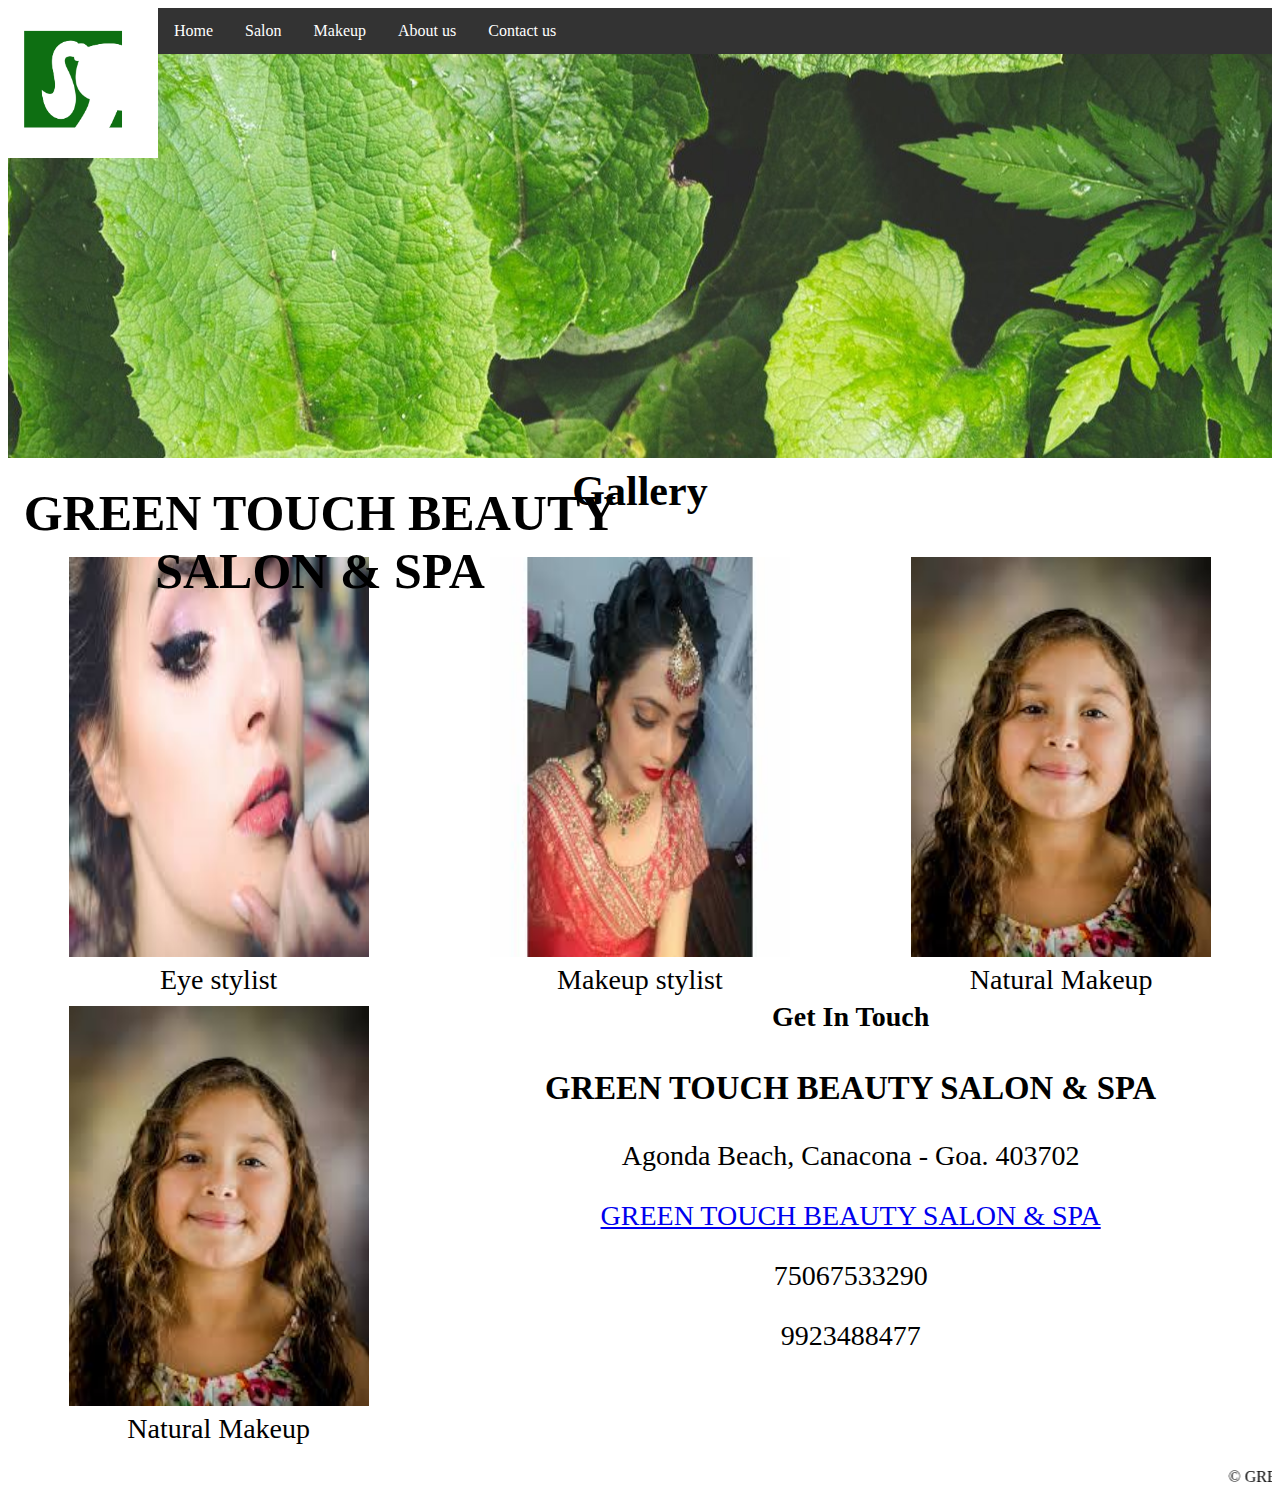
<file: index.html>
<!DOCTYPE html>
<html>
    <head>
	<meta name="description" content="Green touch salon newly opened  in agonda beach canacona goa.">
	<meta name="keywords" content="Green touch newly opened for makeup,hair spa,salon facilities in agonda beach canacona goa.">
	
	<title>GREEN TOUCH BEAUTY SALON & SPA</title>
        <link rel="stylesheet" type="text/css" href="newcss.css">
     </head>
  <body>
  <div class="title">
	    <h1>GREEN TOUCH BEAUTY SALON & SPA</h1>
		</div>
	<header>
	   <div class="main">
		  <div class="logo">
		    <img src="logo-of-beauty -parlour.jpg">
          </div>
        </div>
		
		
<div class="navbar">
  <a href="index.html">Home</a>
  <a href="salon&spa.html">Salon</a>
  
   <div class="dropdown">
    <a href="makeup.html">Makeup
      <i class="fa fa-caret-down"></i>
    <div class="dropdown-content">
      <a href="#">Products</a>
      <a href="#">Gallery</a>
	     </div>
		 
  	<a href="aboutus.html">About us</a>
    <a href="contactus.html">Contact us</a>
 
</div>  
 </div>
	<br><br><br><br><br><br><br><br><br><br><br><br><br><br><br><br><br><br><br><br><br>
	
	
	<div class="galleryhome">
	<h2>Gallery</h2>
	</div>
			<div class="row">
	  <div class="column">
		<img src="bridal-makeup-women.jpg"  title="bridal-makeup-women"width="300" height="400">
		 <div class="desc">Eye stylist</div>
	  </div>
	  <div class="column">
		<img src="bridal-hd-makeup.jpg" title="bridal-hd-makeup"width="300" height="400">
		 <div class="desc">Makeup stylist</div>
	  </div>
	  <div class="column">
		<img src="small-girl-curl-hairstyle.jpg" title="small-girl-curl-hairstyle" width="300" height="400">
		 <div class="desc">Natural Makeup</div>
		
	  </div>
	  <div class="column">
		<img src="small-girl-curl-hairstyle.jpg" title="small-girl-curl-hairstyle" width="300" height="400">
		 <div class="desc">Natural Makeup</div>
		
	  </div>
	  
<div id="background">
<h4>Get In Touch</h4>
<h3 font="black">GREEN TOUCH BEAUTY SALON & SPA</h3><p><i></i> Agonda Beach, 
Canacona - Goa. 403702</p><p><i></i> <a href="mailto:GREENTOUCH@gmail.com" target="_blank">GREEN TOUCH BEAUTY SALON & SPA</a></p><p><i></i> 75067533290</p><p><i></i> 9923488477</p></div>
</div>
<br>
        <marquee> © GREEN TOUCH BEAUTY SALON & SPA | All Rights Reserved | </marquee>
		 </header>
  </body>  
</html>
</file>
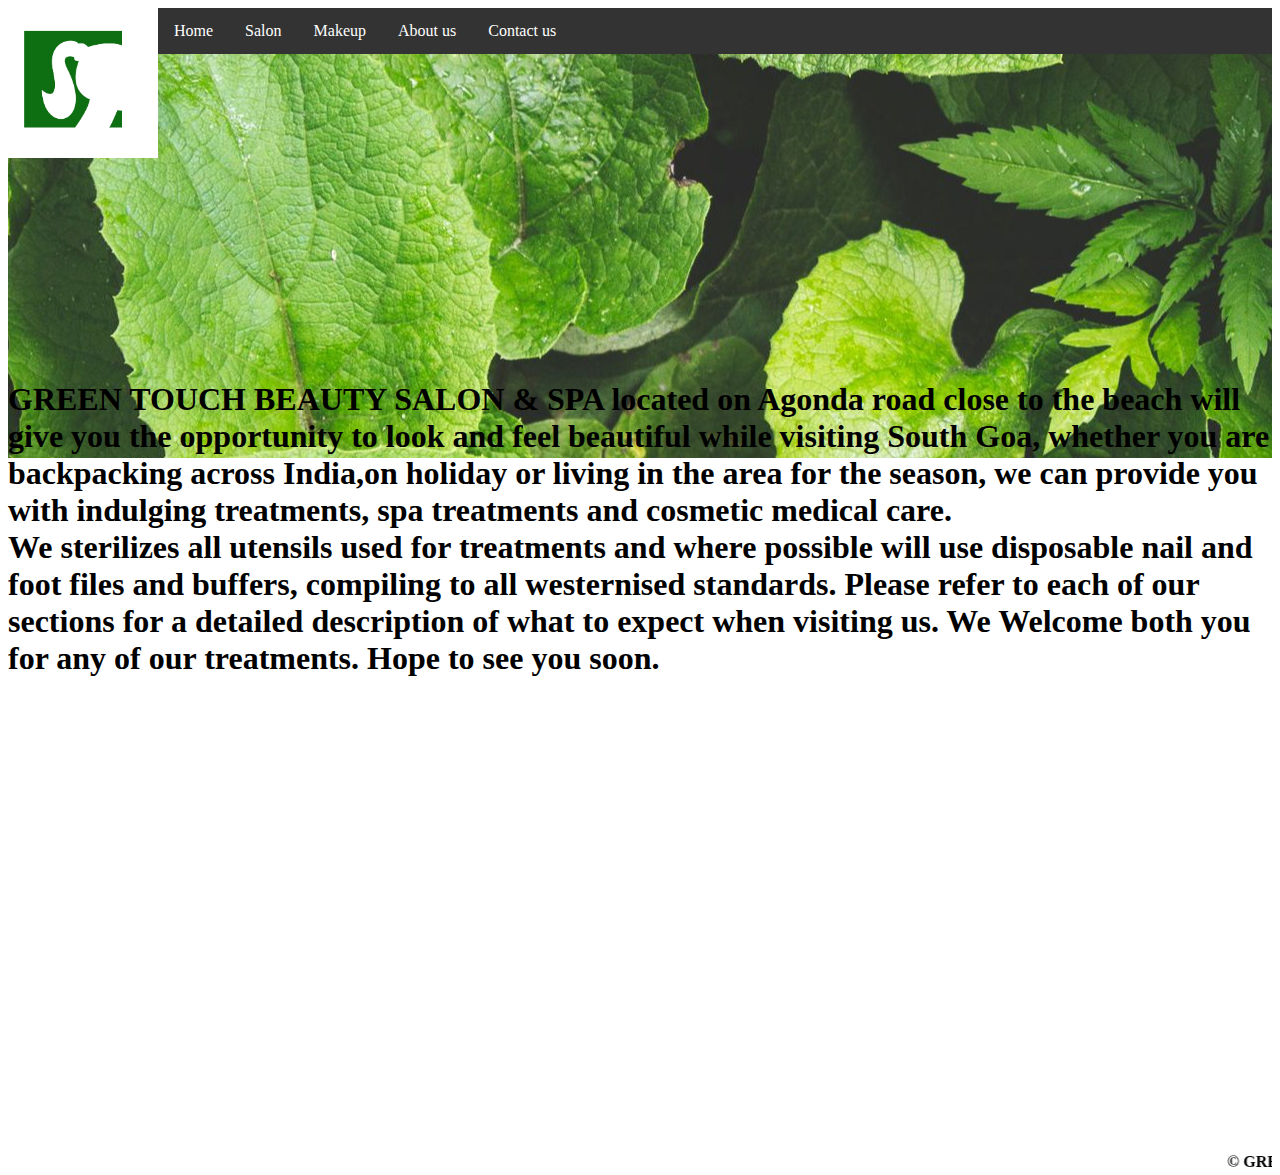
<file: aboutus.html>
<!DOCTYPE html>
<html>
    <head>
	<meta name="description" content="Green touch salon newly opened  in agonda beach canacona goa.">
	<meta name="keywords" content="Green touch newly opened for makeup,hair spa,salon facilities in agonda beach canacona goa.">
        <title>GORGEOUS BEAUTY SALON & SPA</title>
        <link rel="stylesheet" type="text/css" href="aboutus.css">
     </head>
  <body>
	<header>
	   <div class="main">
		  <div class="logo">
		    <img src="logo-of-beauty -parlour.jpg">
          </div>
        
       <div class="navbar">
  <a href="index.html">Home</a>
  <a href="salon&spa.html">Salon</a>
  
   <div class="dropdown">
    <a href="makeup.html">Makeup
      <i class="fa fa-caret-down"></i>
    <div class="dropdown-content">
      <a href="#">Products</a>
      <a href="#">Gallery</a>
	     </div>
		 
  	<a href="aboutus.html">About us</a>
    <a href="contactus.html">Contact us</a>
 
</div>  
 </div>
		<br><br><br><br><br><br><br><br><br><br><br><br><br><br><br><br><br>
		    <h1><b>GREEN TOUCH BEAUTY SALON & SPA<b> located on Agonda road close to the beach will give you the opportunity to look and feel beautiful while visiting South Goa,
		whether you are backpacking across India,on holiday or living in the area for the season, we can provide you with indulging treatments, 
		spa treatments and cosmetic medical care.<br>We sterilizes all utensils used for treatments and where possible will use disposable nail and foot files and buffers, compiling to all westernised standards. 
		Please refer to each of our sections for a detailed description of what to expect when visiting us. 
		We Welcome both you for any of our treatments. Hope to see you soon.</h1>
		</div>
		<iframe src="https://www.google.com/maps/embed?pb=!1m18!1m12!1m3!1d30824.21120146886!2d73.9808819730705!3d15.046655979244958!2m3!1f0!2f0!3f0!3m2!1i1024!2i768!4f13.1!3m3!1m2!1s0x3bbe4fbb85faee3d%3A0xef5d75dacb8f9d45!2sAgonda%2C%20Goa!5e0!3m2!1sen!2sin!4v1579791513119!5m2!1sen!2sin" width="1000" height="450" frameborder="0" style="border:0;" allowfullscreen=""></iframe>
      <marquee> © GREEN TOUCH BEAUTY SALON & SPA | All Rights Reserved | </marquee>  
    </header>
</body>  
</html>
</file>
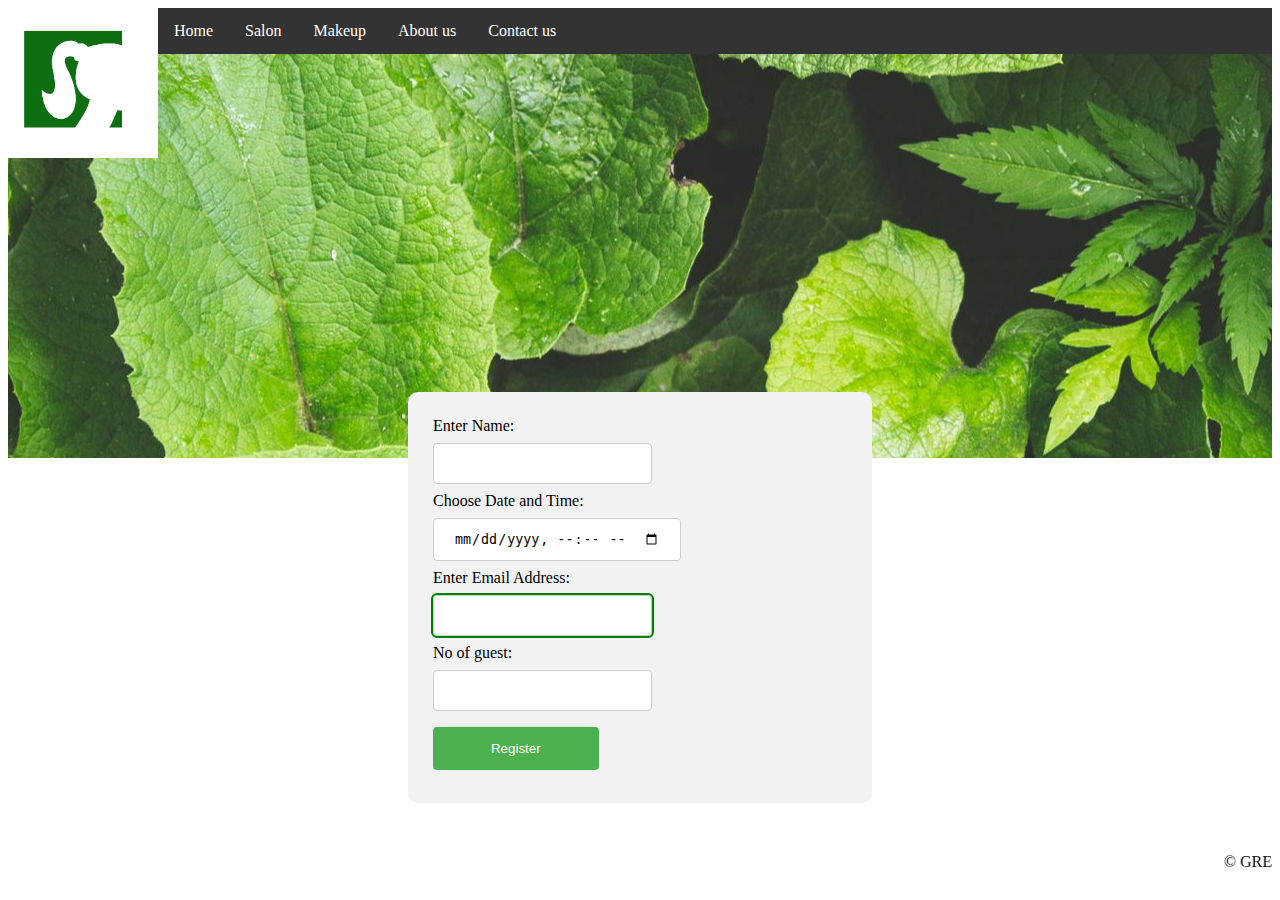
<file: contactus.html>
<!DOCTYPE html>
<html lang="en">
<head>
<title>Online bookings</title>
<link rel="stylesheet" type="text/css" href="aboutus.css">
<style>
    input[type="email"]:valid{
        outline: 2px solid green;
    }
    input[type="email"]:invalid{
        outline: 2px solid red;
    }

input[type="number"]:valid{
        outline: 2px solid green;
    }
    input[type="number"]:invalid{
        outline: 2px solid red;
    }

input[type="url"]:valid{
        outline: 2px solid green;
    }
    input[type="url"]:invalid{
        outline: 2px solid red;
    }

    label {
		display:block;
	}
			
            input {
                width: auto;
                padding: 12px 20px;
                margin: 8px 0;
                display: inline-block;
                border: 1px solid #ccc;
                border-radius: 4px;
                box-sizing: border-box;
            }
			
		input[type=text]:focus {
		background-color: lightblue;
			}

			input[type=password]:focus {
				background-color: lightpink;
			}
			
            input[type=submit],input[type=reset] {
                width: 40%;
                background-color: #4CAF50;
                color: white;
                padding: 14px 20px;
                margin: 8px 0;
                border: none;
                border-radius: 4px;
                cursor: pointer;
            }

            input[type=submit]:hover {
                background-color: #45a049;
            }

            article {
                border-radius: 10px;
                background-color: #f2f2f2;
                padding: 25px;
		margin:50px 400px;
            }
</style>

<script>
function validateform() {
                var name = document.reg_form.uname.value;

                if (name === null || name === "") {
                    window.alert("name can't be left blank");
					document.getElementById("un").focus();
                    return false;
                }
				}
    function getValue() {
        var color = document.getElementById("myname").value;
        alert(name);
	
	var datetime = document.getElementById("mydatetime").value;
        alert(datetime);
	var email = document.getElementById("myemail").value;
        alert(email);
	 var month = document.getElementById("mynumber").value;
        alert(Number);


    }

</script>
</head>
<body>
<header>
	   <div class="main">
		  <div class="logo">
		    <img src="logo-of-beauty -parlour.jpg">
          </div>  
		  
     <div class="navbar">
  <a href="index.html">Home</a>
  <a href="salon&spa.html">Salon</a>
  
   <div class="dropdown">
    <a href="makeup.html">Makeup
      <i class="fa fa-caret-down"></i>
    <div class="dropdown-content">
      <a href="#">Products</a>
      <a href="#">Gallery</a>
	     </div>
		 
  	<a href="aboutus.html">About us</a>
    <a href="contactus.html">Contact us</a>
 
</div>  
 </div>
		
	<br><br><br><br><br><br><br><br><br><br><br><br><br><br><br><br>
<article>

    <form name="reg_form" onsubmit="return validateform()"  >
	<label>Enter Name:</label>
        <input type="text" name="uname" id="un" value="" /><br>
		
		
	<label for="mydatetime">Choose Date and Time:</label>
        <input type="datetime-local" id="mydatetime"><br>
		
	
	<label for="myemail">Enter Email Address:</label>
        <input type="email" id="myemail" /><br>
		

	<label for="myguest">No of guest:</label>
        <input type="guest" id="myguest"><br>
        <input type="submit" value="Register" name="submitbtn" />
    </form>
</article>
<script>

var date = new Date();

var day = date.getDate();
var month = date.getMonth() + 1;
var year = date.getFullYear();

if (month < 10) month = "0" + month;
if (day < 10) day = "0" + day;

var today = year + "-" + month + "-" + day;       
document.getElementById("mydate").value = today;


</script>
<marquee> © GREEN TOUCH BEAUTY SALON & SPA | All Rights Reserved | Designed by <a href="#0.1_">Creative Connection</marquee>

</body>
</html>
</file>
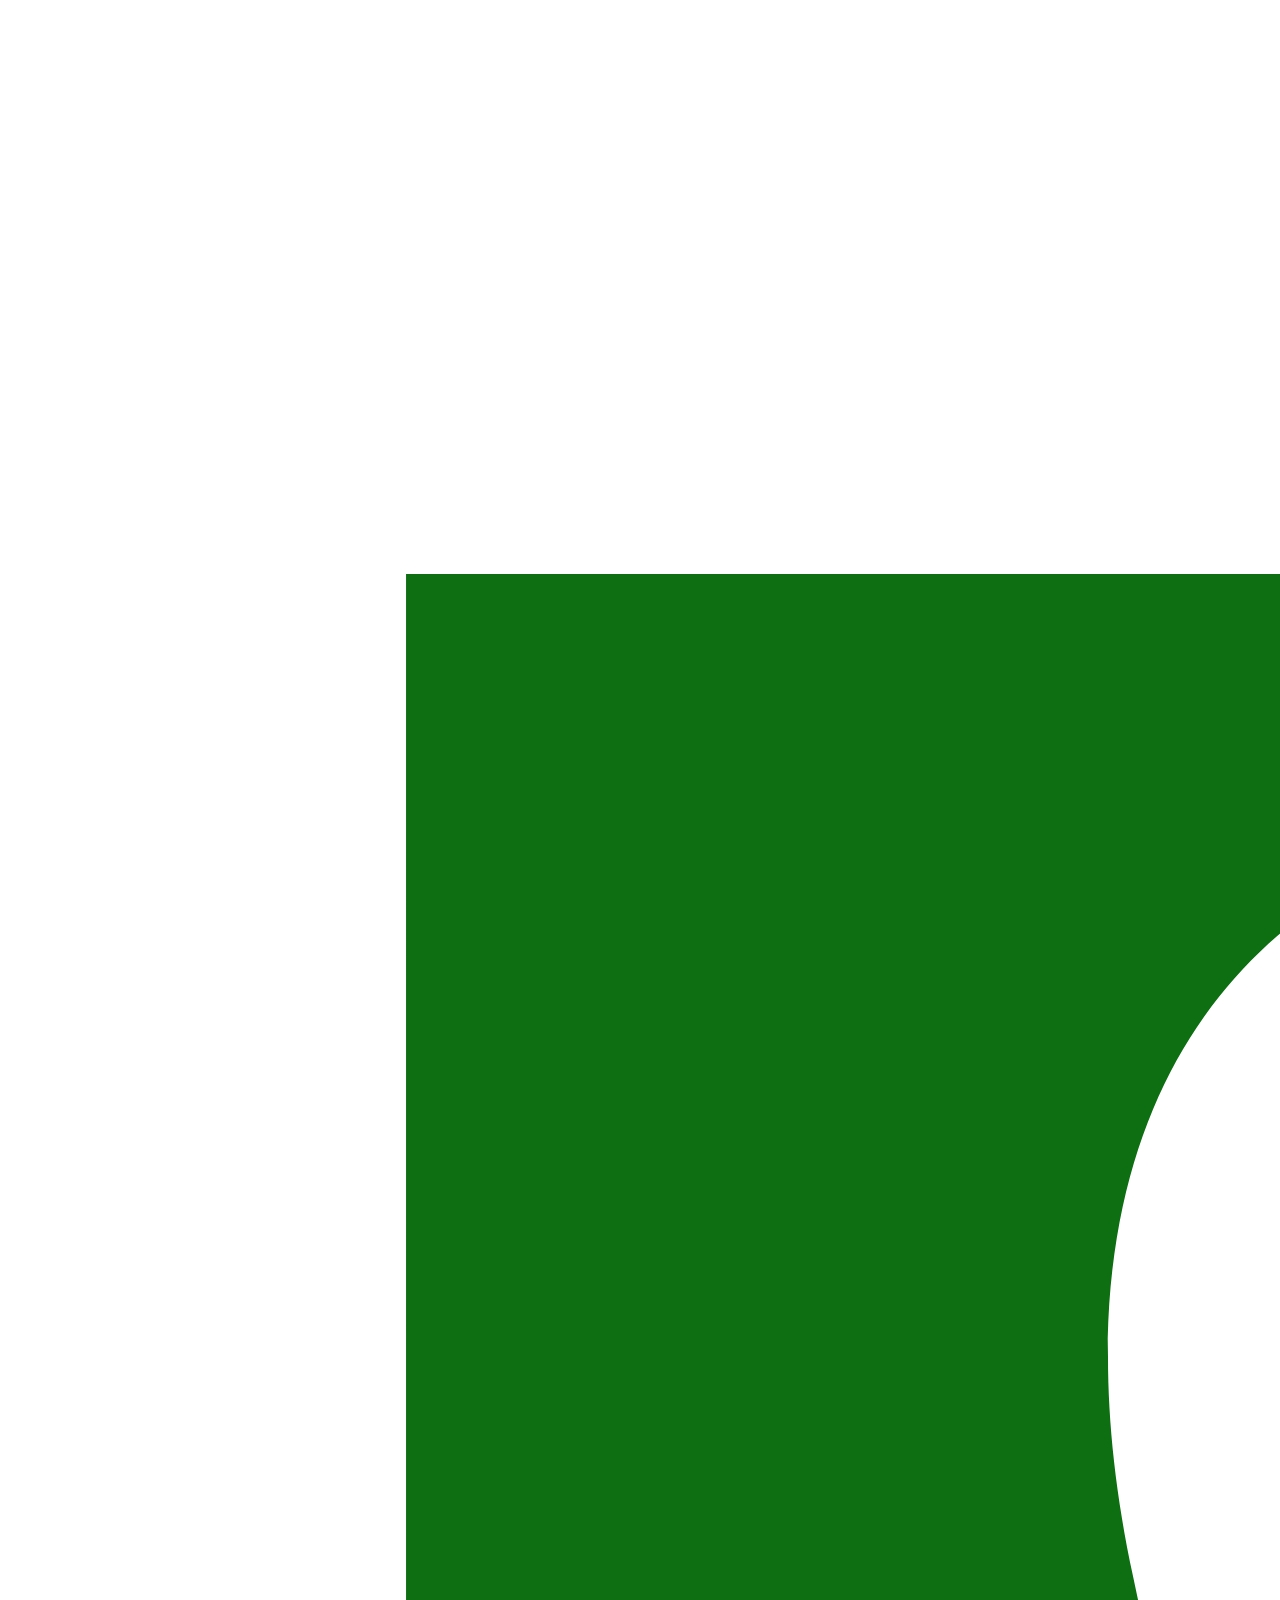
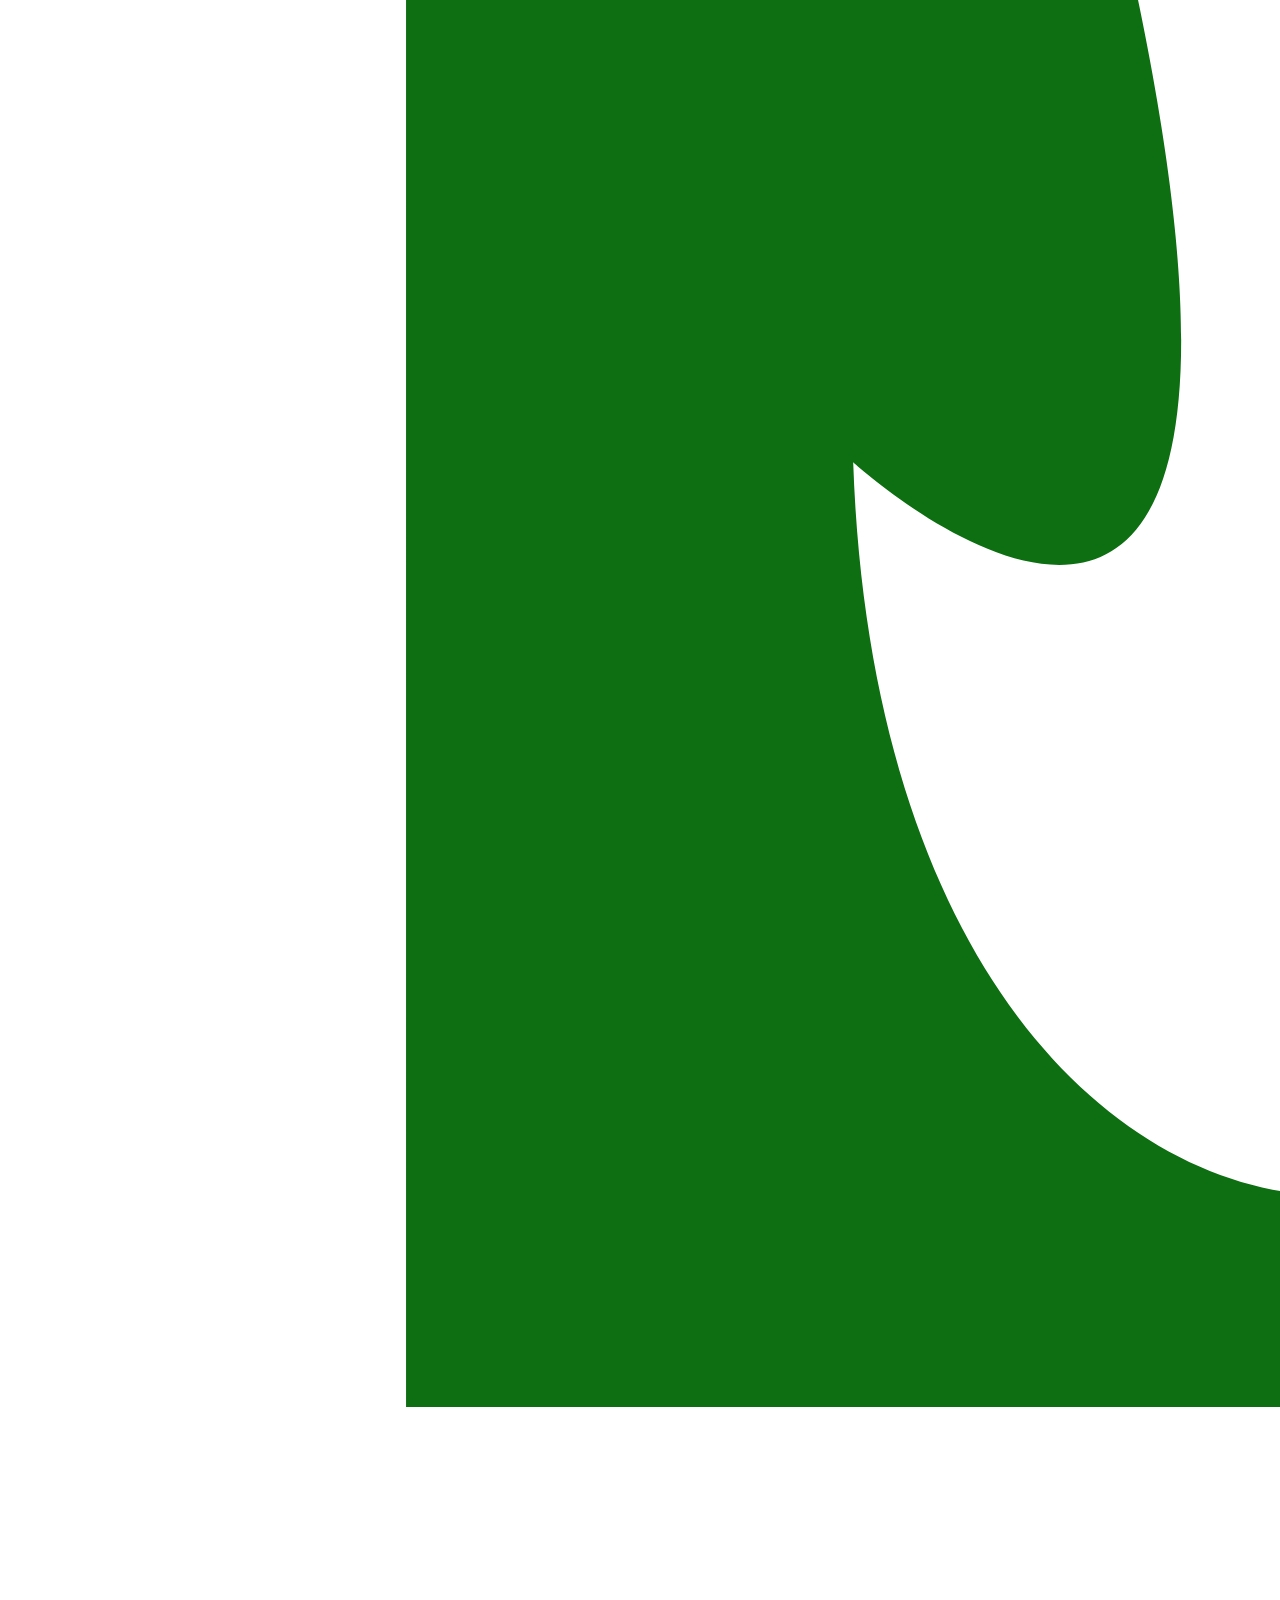
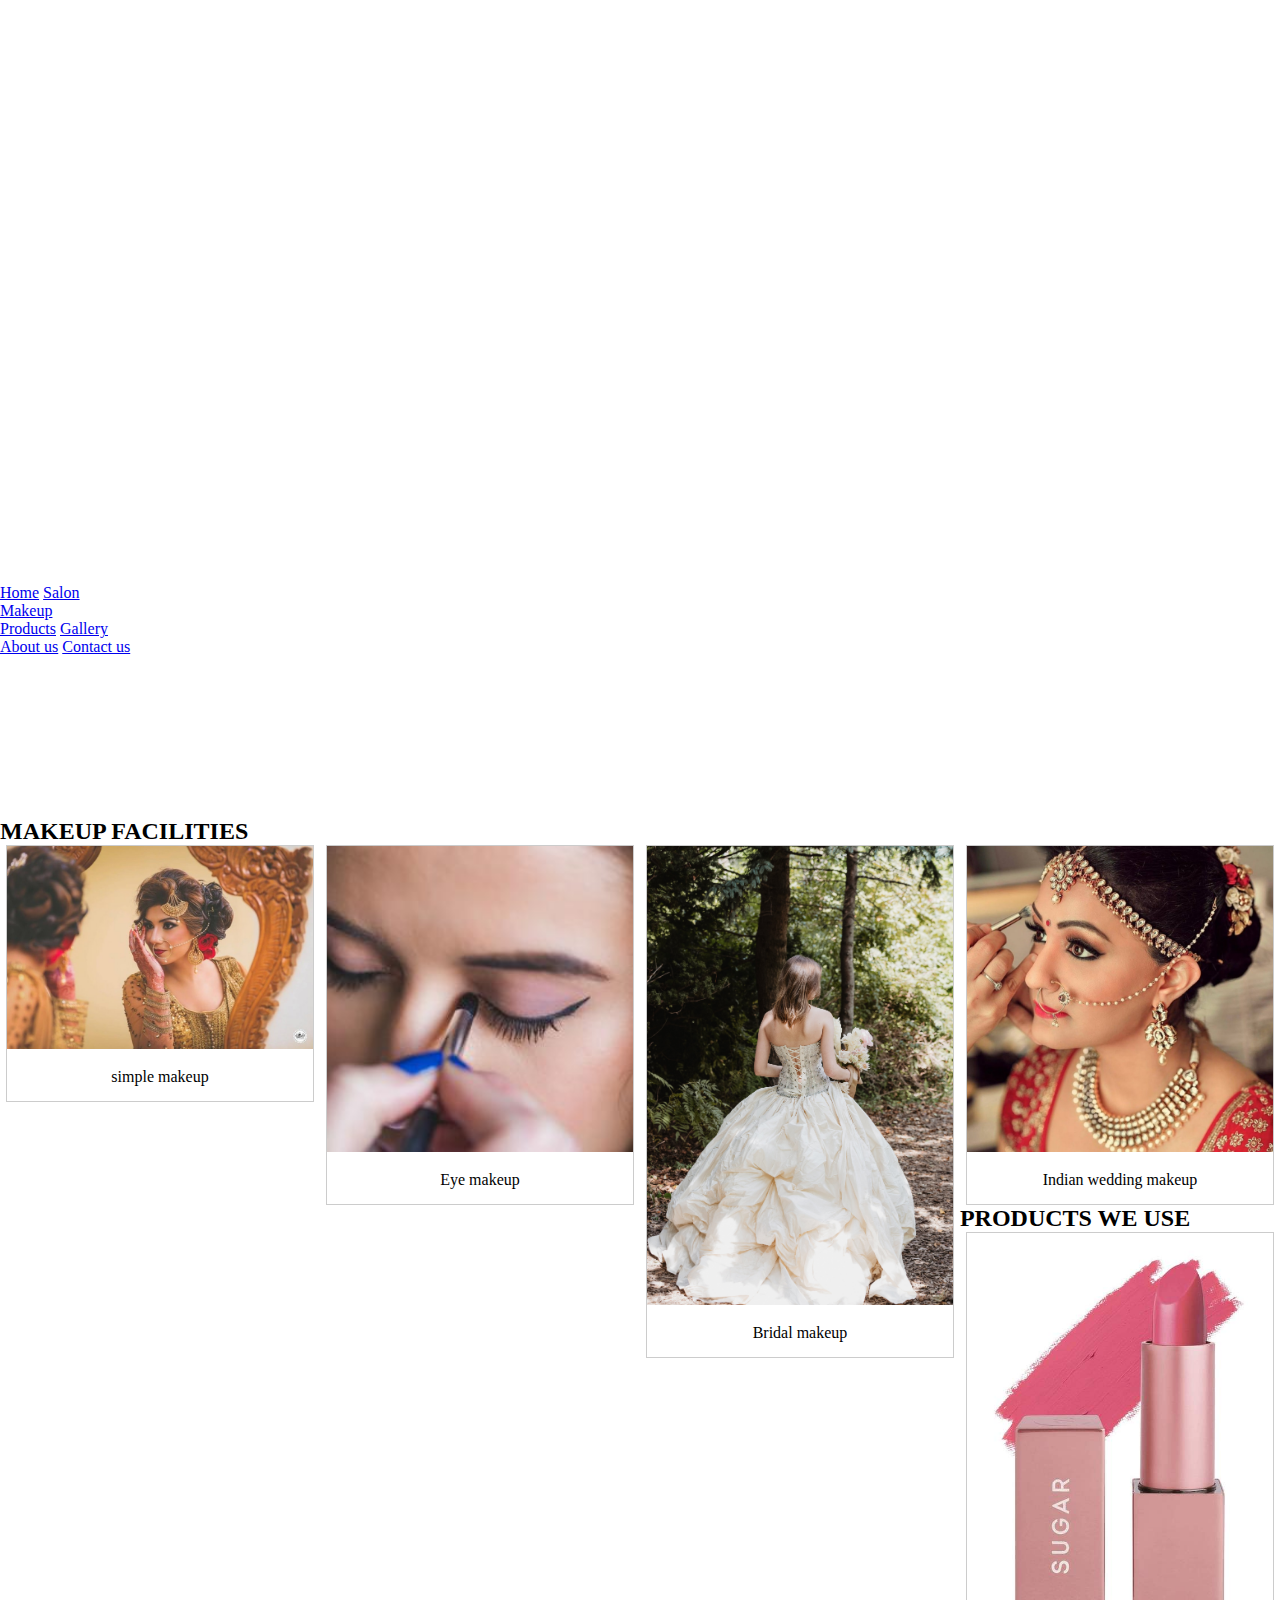
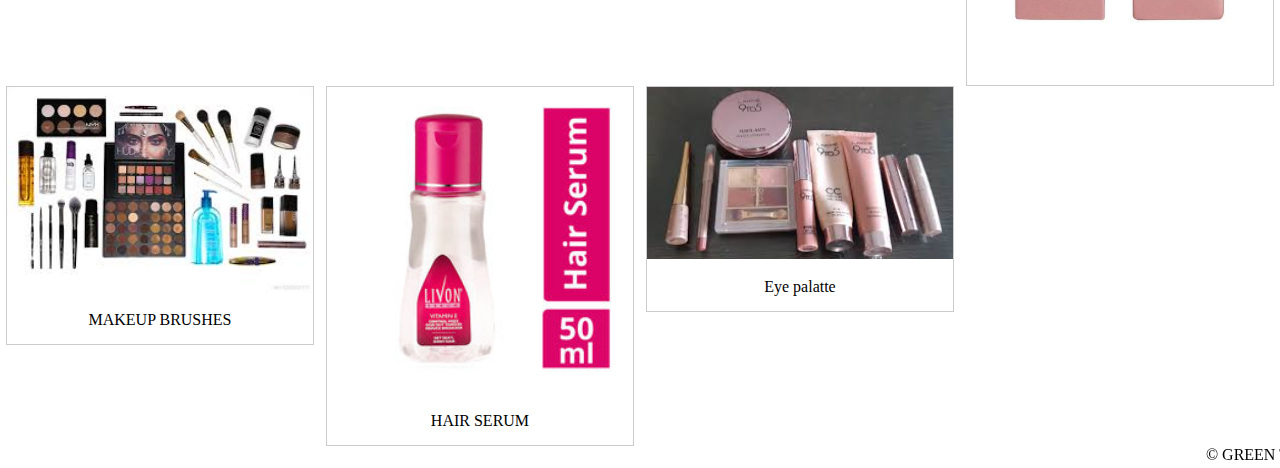
<file: makeup.html>
<!DOCTYPE html>
<html>
    <head>
	<meta name="description" content="Green touch salon newly opened  in agonda beach canacona goa.">
	<meta name="keywords" content="Green touch newly opened for makeup,hair spa,salon facilities in agonda beach canacona goa.">
        <title>GREEN TOUCH BEAUTY SALON & SPA</title>
        <link rel="stylesheet" type="text/css" href="makeup.css">
     </head>
	 
  <body>
  
  	<style>

</style>
	<header>
	<div class="main">
		  <div class="logo">
		    <img src="logo-of-beauty -parlour.jpg">
          </div>
		  
	     <div class="navbar">
  <a href="index.html">Home</a>
  <a href="salon&spa.html">Salon</a>
  
   <div class="dropdown">
    <a href="makeup.html">Makeup
      <i class="fa fa-caret-down"></i>
    <div class="dropdown-content">
      <a href="#">Products</a>
      <a href="#">Gallery</a>
	     </div>
		 
  	<a href="aboutus.html">About us</a>
    <a href="contactus.html">Contact us</a>
 
</div>  
 </div>
		 
		   <br><br><br><br><br><br><br><br><br>
<h2>MAKEUP FACILITIES</h2>
<div class="responsive">
  <div class="gallery">
    <a target="_blank" href="img_mountains.jpg">
      <img src="sc.jpg" alt="Mountains" width="600" height="400">
    </a>
    <div class="desc">simple makeup</div>
  </div>
</div>

<div class="responsive">
  <div class="gallery">
    <a target="_blank" href="img_5terre.jpg">
      <img src="cc.jpg" alt="Cinque Terre" width="600" height="400">
    </a>
    <div class="desc">Eye makeup</div>
  </div>
</div>


<div class="responsive">
  <div class="gallery">
    <a target="_blank" href="img_forest.jpg">
      <img src="ab.jpg" alt="combing-hair-at-salon" width="400" height="600">
    </a>
    <div class="desc">Bridal makeup</div>
  </div>
</div>

<div class="responsive">
  <div class="gallery">
    <a target="_blank" href="img_lights.jpg">
      <img src="abd.jpg" alt="male-stylist-cutting-hair-at-salon" width="600" height="400">
    </a>
    <div class="desc">Indian wedding makeup</div>
  </div>
</div>
<br><br><br><br><br><br><br><br><br><br><br><br><br><br><br><br>   
<h2>PRODUCTS WE USE</h2>

<div class="responsive">
  <div class="gallery">
   <a target="_blank" href="img_lights.jpg">
      <img src="sugar-lipsticks.jpg" title="lipsticks" width="200" height="300">
    </a>
    <div class="desc"></div>
  </div>
</div>


<div class="responsive">
  <div class="gallery">
    
      <img src="huda-makeup-kit.jpg" alt="huda-makeup-kit" width="300" height="400">
    </a>
    <div class="desc">MAKEUP BRUSHES</div>
  </div>
</div>

<div class="responsive">
  <div class="gallery">
  
      <img src="SE.jpg" alt="male-stylist-cutting-hair-at-salon" width="300" height="400">
    </a>
    <div class="desc">HAIR SERUM</div>
  </div>
</div>

<div class="responsive">
  <div class="gallery">
   
      <img src="lakme-products.jpg" alt="Mountains" width="300" height="400">
    </a>
    <div class="desc">Eye palatte</div>
  </div>
</div>
<div class="clearfix"></div>   
	    </div>
		<marquee> © GREEN TOUCH BEAUTY SALON & SPA | All Rights Reserved | Designed by <a href="#0.1_">Creative Connection</marquee>
	  </header>
  </body>  
</html>
</file>
<file: newcss.css>
*

header{
     margin: 0;
	 padding:0;
	 height: 50vh;
	 background-image:url("bg2.jpg");
	 background-size:auto;
	 background-position: center;
	 font-family: Comic Sans MS;

}
ul{
	float:left;
	list-style:none;
	margin-top:25px;
}
ul li{
	display:inline-block;
}
ul li a{
	text-decoration:bold;
	color:white;
	padding:5px 20px;
	font-size:25px

}
ul li a:hover{
	background-color:black;
	color:white;
}

ul li.active a{	
    background-color:black;
	color:white;
}

.logo img{
	float:left;
	width:150px;
	height:auto;
	}
.main{
	max-width:1200;
	margin:auto;
}
.title{
	position:absolute;
	top:50%;
	right:50%;
	transform:translate(50%,-50);
	color:black;
}
.title h1{
	color:black;
	font-size:50px;
}
.galleryhome h1{
	font-size:80px;
	
}
.background{
	

}

div {
  
  font-size:28px;
  text-align:center;
  
}

h1 {
  text-align:center;
  text-transform: uppercase;
  color:black;
  font-size:100px
}


* {
  box-sizing: border-box;
}

.column {
  float: left;
  width: 33.33%;
  padding: 5px;
}


.row::after {
  content: "";
  clear: both;
  display: table;
}
img{
	size:40px
}

div.a{
	text-align:left-side;
	color:white;
}
.footer {
	color:white;
	font-size:60px;
	position:right-side;
	
}
.navbar {
  overflow: hidden;
  background-color: #333;
}

.navbar a {
  float: left;
  font-size: 16px;
  color: white;
  text-align: center;
  padding: 14px 16px;
  text-decoration: none;
}

.dropdown {
  float: left;
  overflow: hidden;
}

.dropdown .dropbtn {
  font-size: 16px;  
  border: none;
  outline: none;
  color: white;
  padding: 14px 16px;
  background-color: inherit;
  font-family: inherit;
  margin: 0;
}

.navbar a:hover, .dropdown:hover .dropbtn {
  background-color: red;
}

.dropdown-content {
  display: none;
  position: absolute;
  background-color: #f9f9f9;
  min-width: 160px;
  box-shadow: 0px 8px 16px 0px rgba(0,0,0,0.2);
  z-index: 1;
}

.dropdown-content a {
  float: none;
  color: black;
  padding: 12px 16px;
  text-decoration: none;
  display: block;
  text-align: left;
}

.dropdown-content a:hover {
  background-color: #ddd;
}

.dropdown:hover .dropdown-content {
  display: block;
}
</file>
<file: aboutus.css>
*
header{
     margin: 0;
	 padding:0;
	 height: 50vh;
	 background-image:url("bg2.jpg");
	 background-size:auto;
	 background-position: center;
	 font-family: Comic Sans MS;

}
.logo img{
	float:left;
	width:150px;
	height:auto;
	}
.main{
	max-width:1200;
	margin:auto;
}
.title{
	position:;
	padding:150px 200px;
	top:50%;
	right:50%;
	transform:translate(50%,-50);
}
.title h1{
	color:white;
	font-size:40px;
	color:white;
	background-color:black;
	background-size: cover;

	
}

.navbar {
  overflow: hidden;
  background-color: #333;
}

.navbar a {
  float: left;
  font-size: 16px;
  color: white;
  text-align: center;
  padding: 14px 16px;
  text-decoration: none;
}

.dropdown {
  float: left;
  overflow: hidden;
}

.dropdown .dropbtn {
  font-size: 16px;  
  border: none;
  outline: none;
  color: white;
  padding: 14px 16px;
  background-color: inherit;
  font-family: inherit;
  margin: 0;
}

.navbar a:hover, .dropdown:hover .dropbtn {
  background-color: red;
}

.dropdown-content {
  display: none;
  position: absolute;
  background-color: #f9f9f9;
  min-width: 160px;
  box-shadow: 0px 8px 16px 0px rgba(0,0,0,0.2);
  z-index: 1;
}

.dropdown-content a {
  float: none;
  color: black;
  padding: 12px 16px;
  text-decoration: none;
  display: block;
  text-align: left;
}

.dropdown-content a:hover {
  background-color: #ddd;
}

.dropdown:hover .dropdown-content {
  display: block;
}
</file>
<file: makeup.css>
*{
	margin:0;
	padding:0;
	font-family:Comic Sans MS;
}
div.gallery {
  border: 1px solid #ccc;
}

div.gallery:hover {
  border: 1px solid #777;
}

div.gallery img {
  width: 100%;
  height: auto;
}

div.desc {
  padding: 15px;
  text-align: center;
}

* {
  box-sizing: border-box;
}

.responsive {
  padding: 0 6px;
  float: left;
  width: 24.99999%;
}

@media only screen and (max-width: 700px) {
  .responsive {
    width: 49.99999%;
    margin: 6px 0;
  }


@media only screen and (max-width: 500px) {
  .responsive {
    width: 100%;
  }


.clearfix:after {
  content: "";
  display: table;
  clear: both;
}

header{
	
	height:auto;
	background-image:url("bg2.jpg");
	background-size: cover;
	background-position: center;
	box-sizing:border-box;
}
ul{
	float:left;
	list-style:none;
	margin-top:25px;
}
ul li{
	display:inline-block;
}
ul li a{
	text-decoration:bold;
	color:white;
	padding:5px 20px;
	font-size:25px

}
ul li a:hover{
	background-color:black;
	color:white;
}

ul li.active a{	
    background-color:black;
	color:white;
}

.logo img{
	float:left;
	width:150px;
	height:auto;
	}
.main{
	max-width:1200;
	margin:auto;
}
.title{
	position:absolute;
	top:50%;
	right:50%;
	transform:translate(50%,-50);
}
.title h1{
	color:white;
	font-size:80px;
}
h1 {
  text-align:center;
  text-transform: uppercase;
  color:black;
  font-size:100px
}
.div gallery{
	display:block;
	margin:left;
	position:center;
}

..navbar {
  overflow: hidden;
  background-color: #333;
}

.navbar a {
  float: left;
  font-size: 16px;
  color: white;
  text-align: center;
  padding: 14px 16px;
  text-decoration: none;
}

.dropdown {
  float: left;
  overflow: hidden;
}

.dropdown .dropbtn {
  font-size: 16px;  
  border: none;
  outline: none;
  color: white;
  padding: 14px 16px;
  background-color: inherit;
  font-family: inherit;
  margin: 0;
}

.navbar a:hover, .dropdown:hover .dropbtn {
  background-color: red;
}

.dropdown-content {
  display: none;
  position: absolute;
  background-color: #f9f9f9;
  min-width: 160px;
  box-shadow: 0px 8px 16px 0px rgba(0,0,0,0.2);
  z-index: 1;
}

.dropdown-content a {
  float: none;
  color: black;
  padding: 12px 16px;
  text-decoration: none;
  display: block;
  text-align: left;
}

.dropdown-content a:hover {
  background-color: #ddd;
}

.dropdown:hover .dropdown-content {
  display: block;
}
</file>
